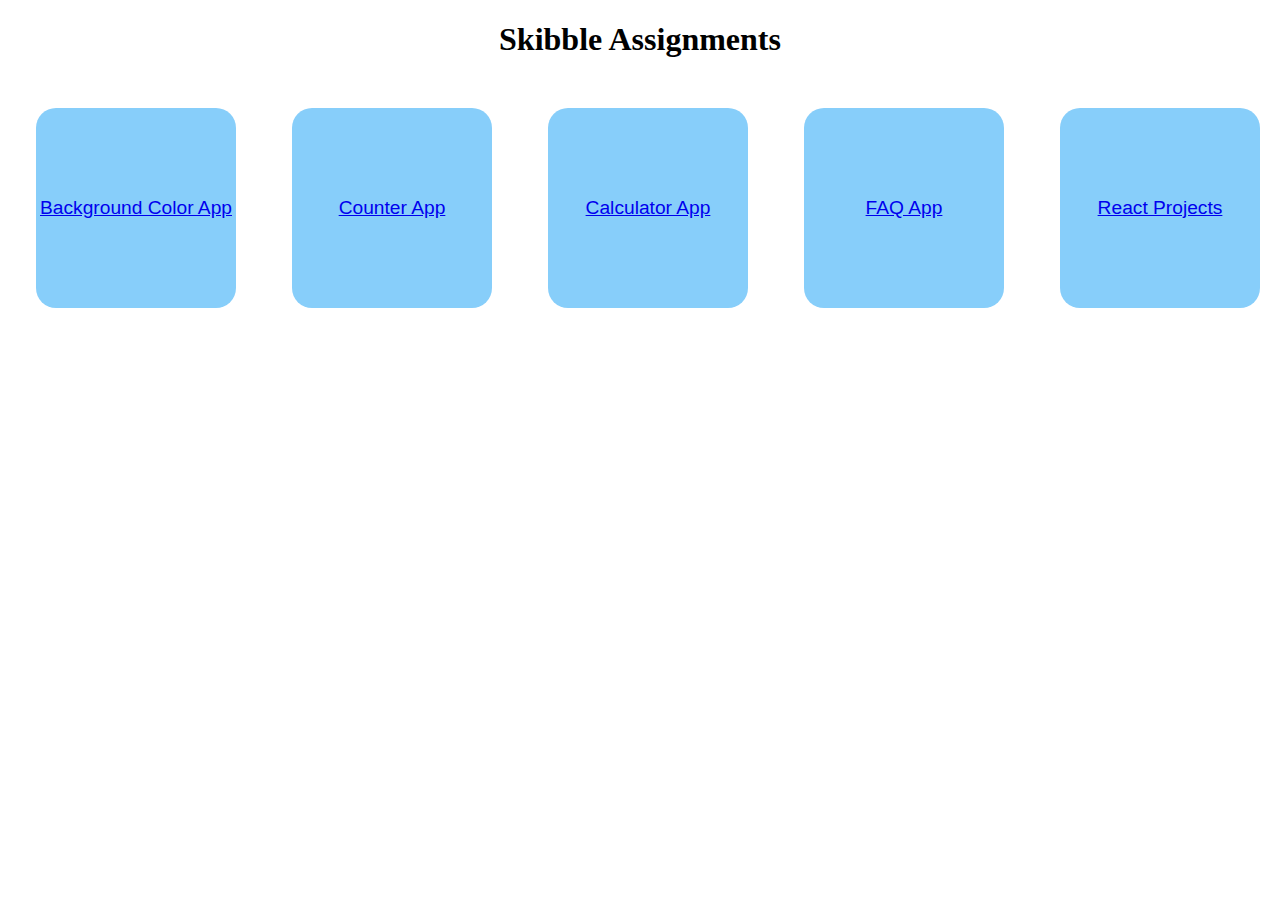
<file: index.html>
<!DOCTYPE html>
<html>
    <head>
        <meta charset="utf-8">
        <meta http-equiv="X-UA-Compatible" content="IE=edge">
        <title></title>
        <meta name="description" content="">
        <meta name="viewport" content="width=device-width, initial-scale=1">
        <link rel="stylesheet" href="style.css">
    </head>
    <body>
        
        <h1 style="text-align:center">Skibble Assignments</h1>
        <section>
        <a href="./BgColor/bgcolor.html" target="_blank"><div>Background Color App</div></a>
        <a href="./CounterApp/index.html" target="_blank"><div>Counter App</div></a>
        <a href="./SimpleCalculator/index.html" target="_blank" ><div>Calculator App</div></a>
        <a href="./FAQ/index.html" target="_blank"><div>FAQ App</div></a>
        <a href="./Restaurant App/index.html" target="_blank"><div>React Projects</div></a>
        </section
    </body>
</html>
</file>
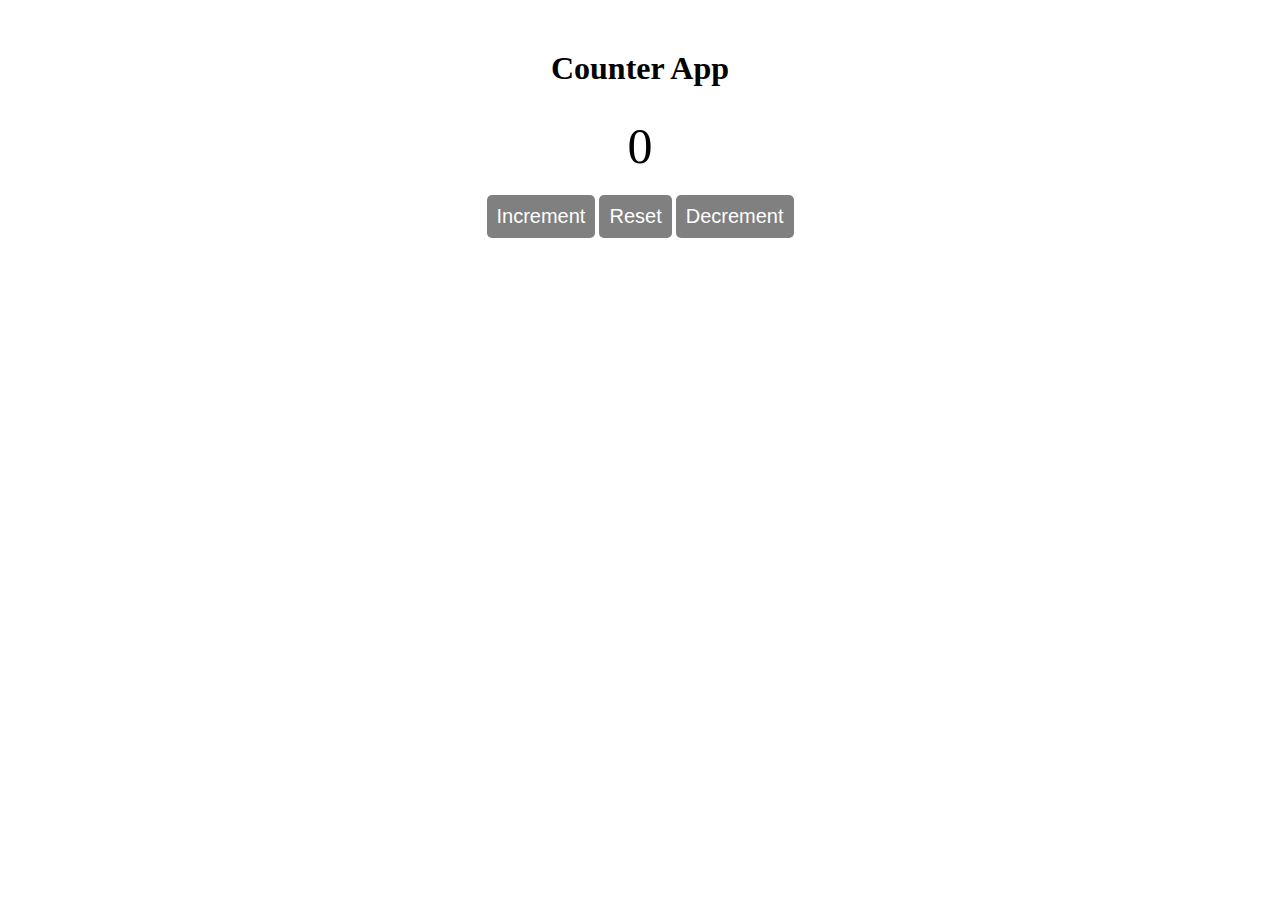
<file: CounterApp/index.html>
<!DOCTYPE html>
<html lang="en">
<head>
    <meta charset="UTF-8">
    <meta http-equiv="X-UA-Compatible" content="IE=edge">
    <meta name="viewport" content="width=device-width, initial-scale=1.0">
    <title>Document</title>
    <link rel="stylesheet" href="style.css">
</head>
<body>
    <h1>Counter App</h1>
	<div class="counter">0</div>
	<button id="increment">Increment</button>
	<button id="reset">Reset</button>
    <button id="decrement">Decrement</button>
	<script src="script.js"></script>

    <script src="script.js"></script>
</body>
</html>
</file>
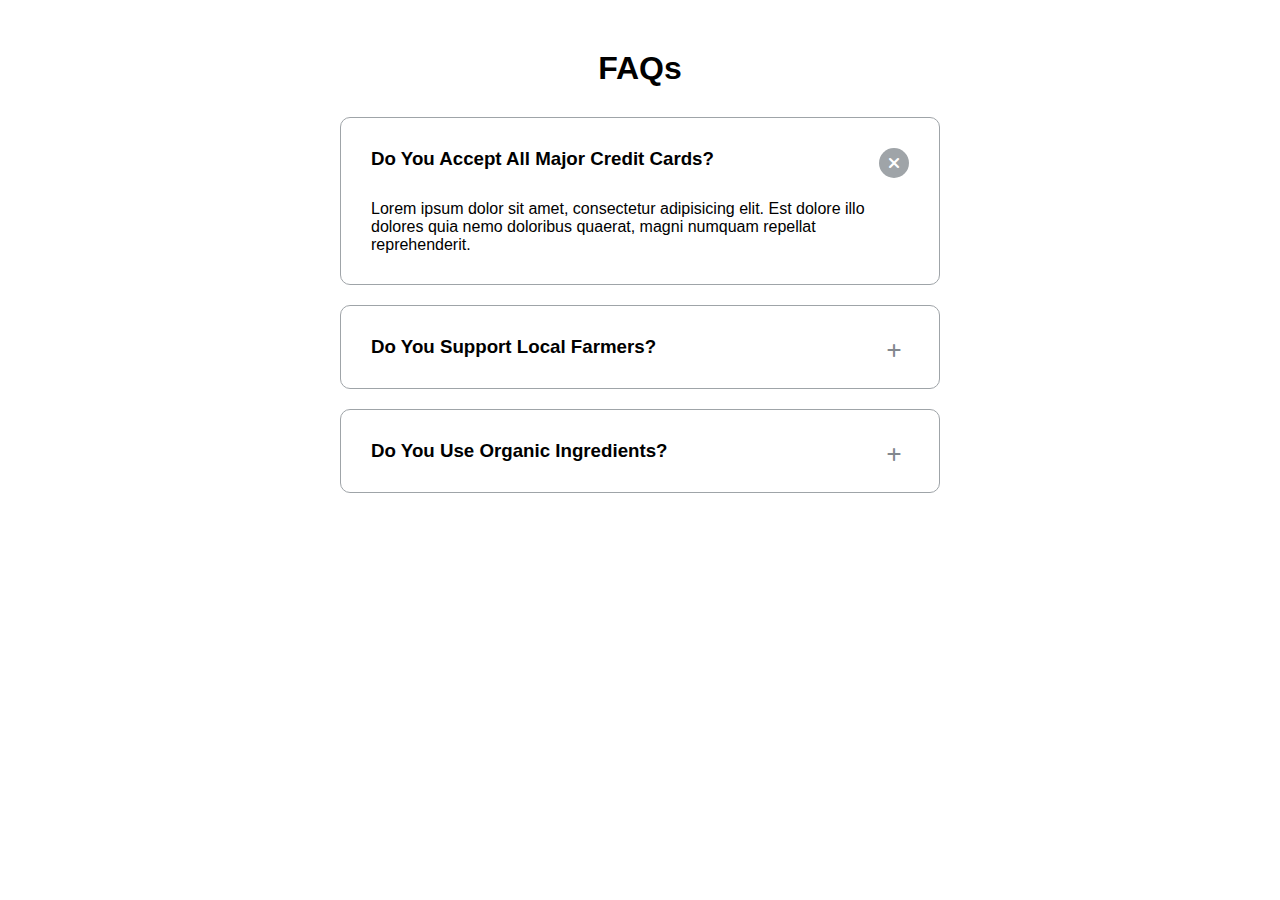
<file: FAQ/index.html>
<!DOCTYPE html>
<html>
    <head>
        <meta charset="utf-8">
        <meta http-equiv="X-UA-Compatible" content="IE=edge">
        <title>FAQ APP</title>
        <link rel="stylesheet" href="style.css">
        <link rel="stylesheet" href="https://cdnjs.cloudflare.com/ajax/libs/font-awesome/6.3.0/css/all.min.css">
    </head>
    <body>
      <h1>FAQs</h1>

      <div class="faqs-container">
        <div class="faq active">
          <h3 class="faq-title">
            Do You Accept All Major Credit Cards?
          </h3>
          <p class="faq-text">
            Lorem ipsum dolor sit amet, consectetur adipisicing elit. Est dolore illo dolores quia nemo doloribus quaerat, magni numquam repellat reprehenderit.
          </p>
          <button class="faq-toggle">
            <i class="fas fa-plus"></i>
            <i class="fas fa-times"></i>
          </button>
        </div>
        
        <div class="faq">
          <h3 class="faq-title">
            Do You Support Local Farmers?
          </h3>
          <p class="faq-text">
            Lorem ipsum dolor sit amet, consectetur adipisicing elit. Est dolore illo dolores quia nemo doloribus quaerat, magni numquam repellat reprehenderit.
          </p>
          <button class="faq-toggle">
            <i class="fas fa-plus"></i>
            <i class="fas fa-times"></i>
          </button>
        </div>
        
        <div class="faq">
          <h3 class="faq-title">
            Do You Use Organic Ingredients?
          </h3>
          <p class="faq-text">
            Lorem ipsum dolor sit amet, consectetur adipisicing elit. Est dolore illo dolores quia nemo doloribus quaerat, magni numquam repellat reprehenderit.
          </p>
          <button class="faq-toggle">
            <i class="fas fa-plus"></i>
            <i class="fas fa-times"></i>
          </button>
        </div>
      </div>
        <script src="script.js" async defer></script>
    </body>
</html>
</file>
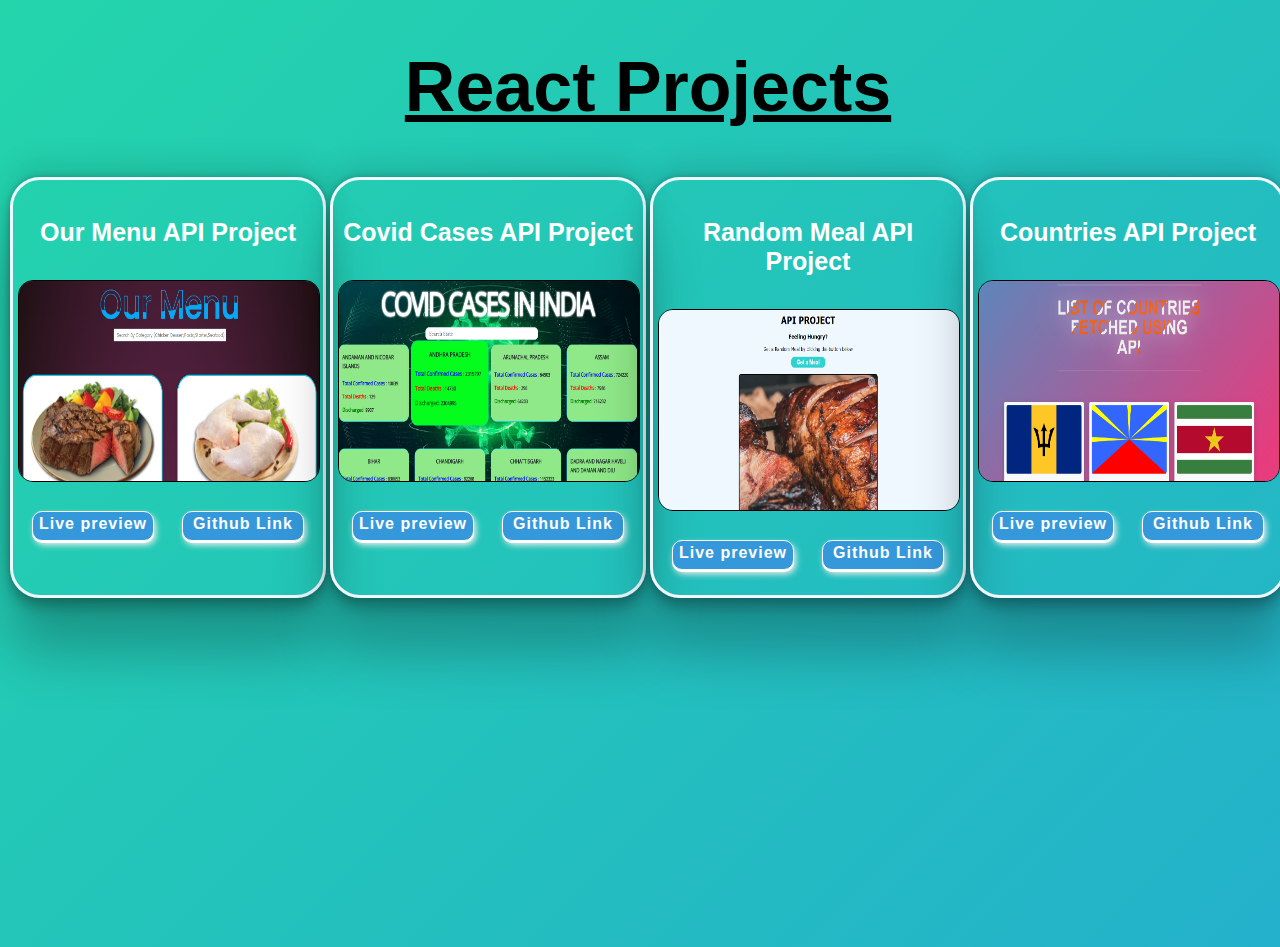
<file: Restaurant App/index.html>
<!DOCTYPE html>
<html>
  <head>
    <meta charset="utf-8">
    <meta http-equiv="X-UA-Compatible" content="IE=edge">
    <title></title>
    <meta name="description" content="">
    <meta name="viewport" content="width=device-width, initial-scale=1">
    <link rel="stylesheet" href="style.css">
  </head>
  <body>

    <h1>React Projects</h1>
    <div class="main">
    <div class="card">
      <h4>Our Menu API Project</h4>
      <img src="img1.png" class="card-image" />
      <section class="center">
      <a  href="https://glowing-malabi-588b1e.netlify.app/" target="_blank" class="btnfos btnfos-3">Live preview</a>
      <a href="https://github.com/Yuvaraj643/Menu-API-React-Project.git" target="_blank" class="btnfos btnfos-3">Github Link</a>
    </section>
    </div>

    <div class="card">
      <h4>Covid Cases API Project</h4>
      <img src="img2.png" class="card-image" />
      <section class="center">
      <a  href="https://covid-cases-india-api.netlify.app/" target="_blank" class="btnfos btnfos-3">Live preview</a>
      <a href="https://github.com/Yuvaraj643/Covid-API-Project" target="_blank" class="btnfos btnfos-3">Github Link</a>
    </section>
    </div>

    <div class="card">
      <h4>Random Meal API Project</h4>
      <img src="img3.png" class="card-image" />
      <section class="center">
      <a  href="https://random-meal-generator-using-api.netlify.app/" target="_blank" class="btnfos btnfos-3">Live preview</a>
      <a href="https://github.com/Yuvaraj643/Generate-Random-Meal-with-API" target="_blank" class="btnfos btnfos-3">Github Link</a>
    </section>
    </div>

    <div class="card">
      <h4>Countries API Project</h4>
      <img src="img4.png" class="card-image" />
      <section class="center">
      <a  href="https://countries-fetched-using-api.netlify.app/" target="_blank" class="btnfos btnfos-3">Live preview</a>
      <a href="https://github.com/Yuvaraj643/Countries-API-Project" target="_blank" class="btnfos btnfos-3">Github Link</a>
    </section>
    </div>

    

    

  </div>
    <script src="" async defer></script>
  </body>
</html>
</file>
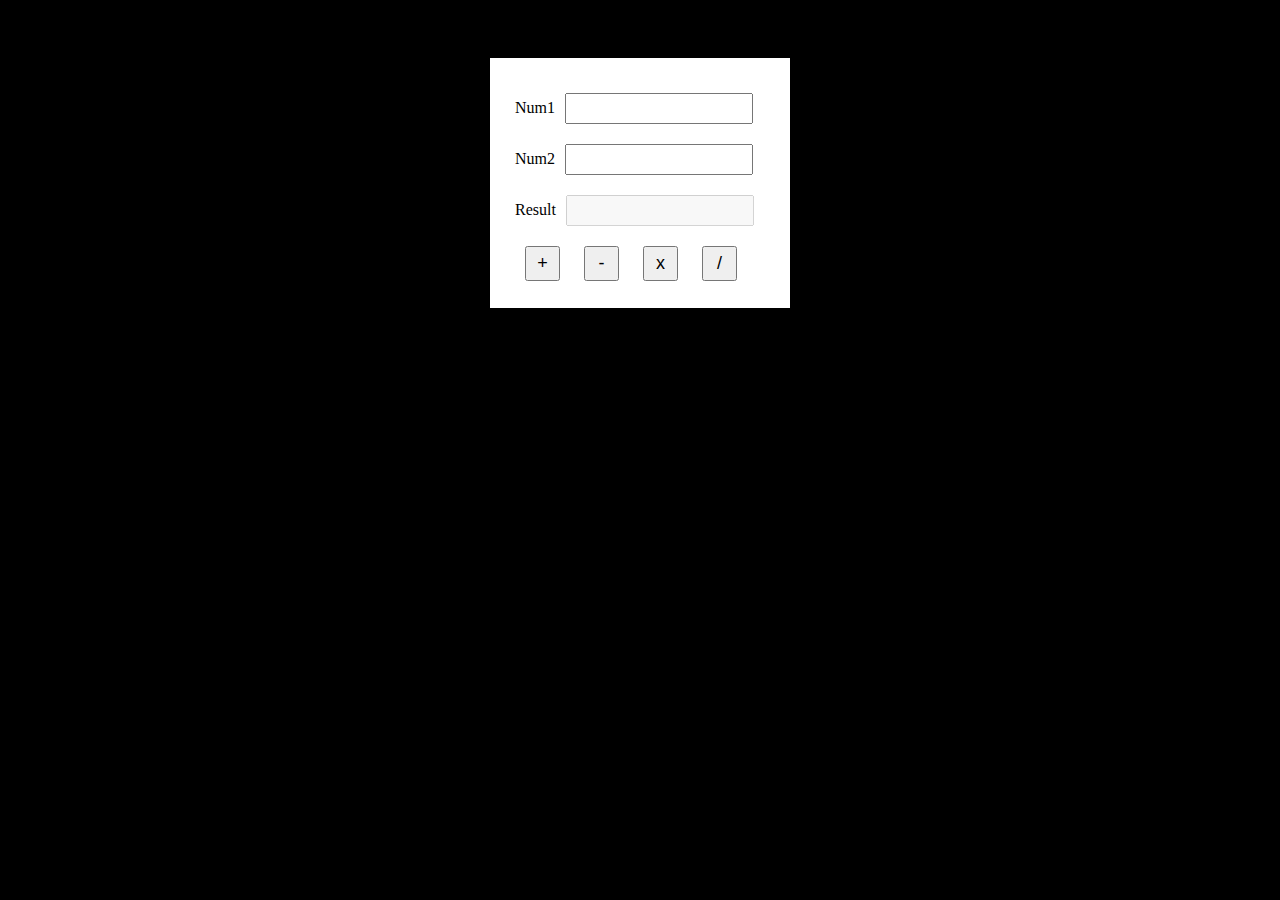
<file: SimpleCalculator/index.html>
<!DOCTYPE html>
<html lang="en">
<head>
    <meta charset="UTF-8">
    <meta http-equiv="X-UA-Compatible" content="IE=edge">
    <meta name="viewport" content="width=device-width, initial-scale=1.0">
    <title>Calculator</title>
    <link rel="stylesheet" href="style.css">
</head>
<body>
    <form name="main" class="container">

        Num1<input type ="text" name="txt1" class="label"><br>
        Num2<input type ="text" name="txt2" class="label"><br>
        Result<input type ="text" name="txt3" disabled class="label"><br>
        
        <input type="button" value="+" name"but1" class="keys" onClick="add()">
        <input type="button" value="-" name"but2" class="keys" onClick="sub()">
        <input type="button" value="x" name"but3" class="keys" onClick="mul()">
        <input type="button" value="/" name"but4" class="keys" onClick="div()">
       
       </form>
       <script src="script.js" async defer></script>
</body>
</html>
</file>
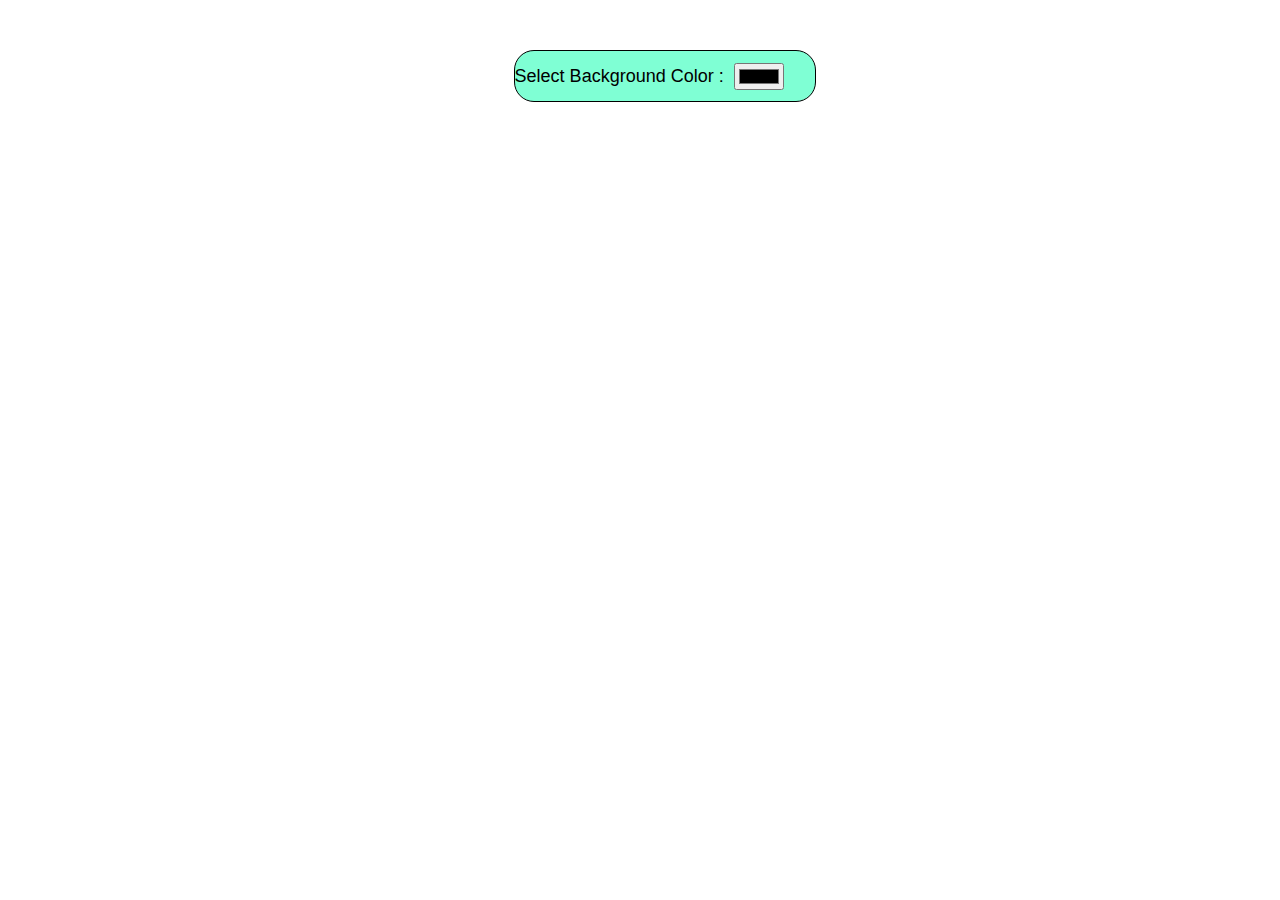
<file: BgColor/bgcolor.html>
<!DOCTYPE html>
<html lang="en">
<head>
    <meta charset="UTF-8">
    <meta http-equiv="X-UA-Compatible" content="IE=edge">
    <meta name="viewport" content="width=device-width, initial-scale=1.0">
    <title>Background Color</title>
    <link rel="stylesheet" href="style.css">
</head>
<body>
    <div class="main">
        <p for="backgroundcolor">Select Background Color : &nbsp;</p>
        <input type='color' id="backgroundcolor" name="backgroundcolor" onchange="bgcolor(event)">
    </div>
    <script src="script.js"></script>
</body>
</html>
</file>
<file: style.css>
section{
    width: 100%;
    display: flex;
    flex-direction:row;
    justify-content:space-around;
    font-family:'Gill Sans', 'Gill Sans MT', Calibri, 'Trebuchet MS', sans-serif;
    font-size: larger;
}
div{
    background-color: lightskyblue;
    width: 200px;
    height: 200px;
    margin: 28px;
    display: flex;
    justify-content: center;
    align-items: center;
    border-radius: 20px;
    
}
</file>
<file: CounterApp/style.css>
body {
	text-align: center;
}

h1 {
	margin-top: 50px;
}

.counter {
	font-size: 50px;
	margin-top: 30px;
}

button {
	font-size: 20px;
	padding: 10px;
	margin-top: 20px;
	background-color: grey;
	color: white;
	border: none;
	border-radius: 5px;
	cursor: pointer;
}
</file>
<file: FAQ/style.css>
@import url('https://fonts.googleapis.com/css?family=Muli&display=swap');

* {
  box-sizing: border-box;
}

body {
  background-color: white;
  font-family:'Segoe UI', Tahoma, Geneva, Verdana, sans-serif;
}

h1 {
  margin: 50px 0 30px;
  text-align: center;
}

.faqs-container {
  margin: 0 auto;
  max-width: 600px;
  
}

.faq {
  background-color: transparent;
  border: 1px solid #9FA4A8;
  border-radius: 10px;
  padding: 30px;
  position: relative;
  overflow: hidden;
  margin: 20px 0;
  transition: 0.3s ease;
}

.faq-title {
  margin: 0 35px 0px 0;
}

.faq-text {
  display: none;
  margin: 30px 0 0;
}

.faq.active .faq-text {
  display: block;
}

.faq-toggle {
  background-color: transparent;
  border: none;
  border-radius: 50%;
  color: white;
  cursor: pointer;
  display: flex;
  align-items: center;
  justify-content: center;
  font-size: 16px;
  padding: 0;
  position: absolute;
  top: 30px;
  right: 30px;
  height: 30px;
  width: 30px;
}

.faq-toggle:focus {
  outline: none;
}

.faq.active .faq-toggle {
  background-color: #9FA4A8;
}

.faq-toggle .fa-times {
  display: none;
}

.faq.active .faq-toggle .fa-times {
  display: block;
}

.faq-toggle .fa-plus {
  color: #83888E;
}

.faq.active .faq-toggle .fa-plus {
  display: none;
}
</file>
<file: Restaurant App/style.css>
html, body {
    width: 100%;
    height:100%;
  }
  
  body {
    width: 100%;
      background: linear-gradient(-45deg, #ee7752, #e73c7e, #23a6d5, #23d5ab);
      background-size: 400% 400%;
      font-family:'Franklin Gothic Medium', 'Arial Narrow', Arial, sans-serif;
      animation: gradient 15s ease infinite;
  }
  
  @keyframes gradient {
      0% {
          background-position: 0% 50%;
      }
      50% {
          background-position: 100% 50%;
      }
      100% {
          background-position: 0% 50%;
      }
  }

  h1{
    text-align: center;
    text-decoration: underline;
    font-size: 70px;
  }
  .card{
    border: 3px solid aliceblue;
    width: 300px;
    padding: 5px;
    border-radius: 30px;
    box-shadow: rgba(0, 0, 0, 0.25) 0px 54px 55px, rgba(0, 0, 0, 0.12) 0px -12px 30px, rgba(0, 0, 0, 0.12) 0px 4px 6px, rgba(0, 0, 0, 0.17) 0px 12px 13px, rgba(0, 0, 0, 0.09) 0px -3px 5px;
  }
h4{
    text-align: center;
    font-size: 25px;
    color: white;
}
  .main{
    margin-top: 50px;
    display: flex;
    justify-content: space-around;
    width: 100%;
  }

  .card-image{
    height: 200px;
    width: 300px;
    margin-bottom: 25px;
    border-radius: 15px;
    border: 1px black solid;
  }

  .center{
    display: flex;
    justify-content: space-around;
    margin-bottom: 20px;
  }

  .btnfos-3 {
    text-decoration: none;
    border-radius: 10px;
    padding-top: 3px;
    text-align: center;
    color: white;
    background: #3498db;
    width: 120px;
    height: 25px;
    border: 1px solid white;
    box-shadow: 0px 2px 0 white, 2px 4px 6px #eee;
    font-weight: 900;
    letter-spacing: 1px;
    -webkit-transition: all 150ms linear;
            transition: all 150ms linear;
  }
  
  .btnfos-3:hover {
    background: #3498db;
    border: 1px solid rgba(0, 0, 0, 0.05);
    box-shadow: 1px 1px 2px rgba(255, 255, 255, 0.2);
    color: #74e6e0;
    text-decoration: none;
    text-shadow: -1px -1px 0 #136a65;
    -webkit-transition: all 250ms linear;
            transition: all 250ms linear;
  }
</file>
<file: SimpleCalculator/style.css>
body{
    display: flex;
    align-items: center;
    justify-content: center;
    background-color: black;
}

.container{
    background-color: white;
    padding: 25px;
    margin: 50px;
    width: 250px;
    height: 200px;
}

input{
    margin: 10px;
}

.label{
    height: 25px;
    width:180px
}

.keys{
    width: 35px;
    height: 35px;
    font-size: large;
}
</file>
<file: BgColor/style.css>
.main{
    font-family: Arial, Helvetica, sans-serif;
    display: flex;
    align-items: center;
    border: 1px solid black;
    width: 300px;
    height: 50px;
    background-color: aquamarine;
    border-radius: 20px;
    margin-left: 40%;
    margin-right: 50%;
    font-size: large;
    margin-top: 50px;
}
</file>
